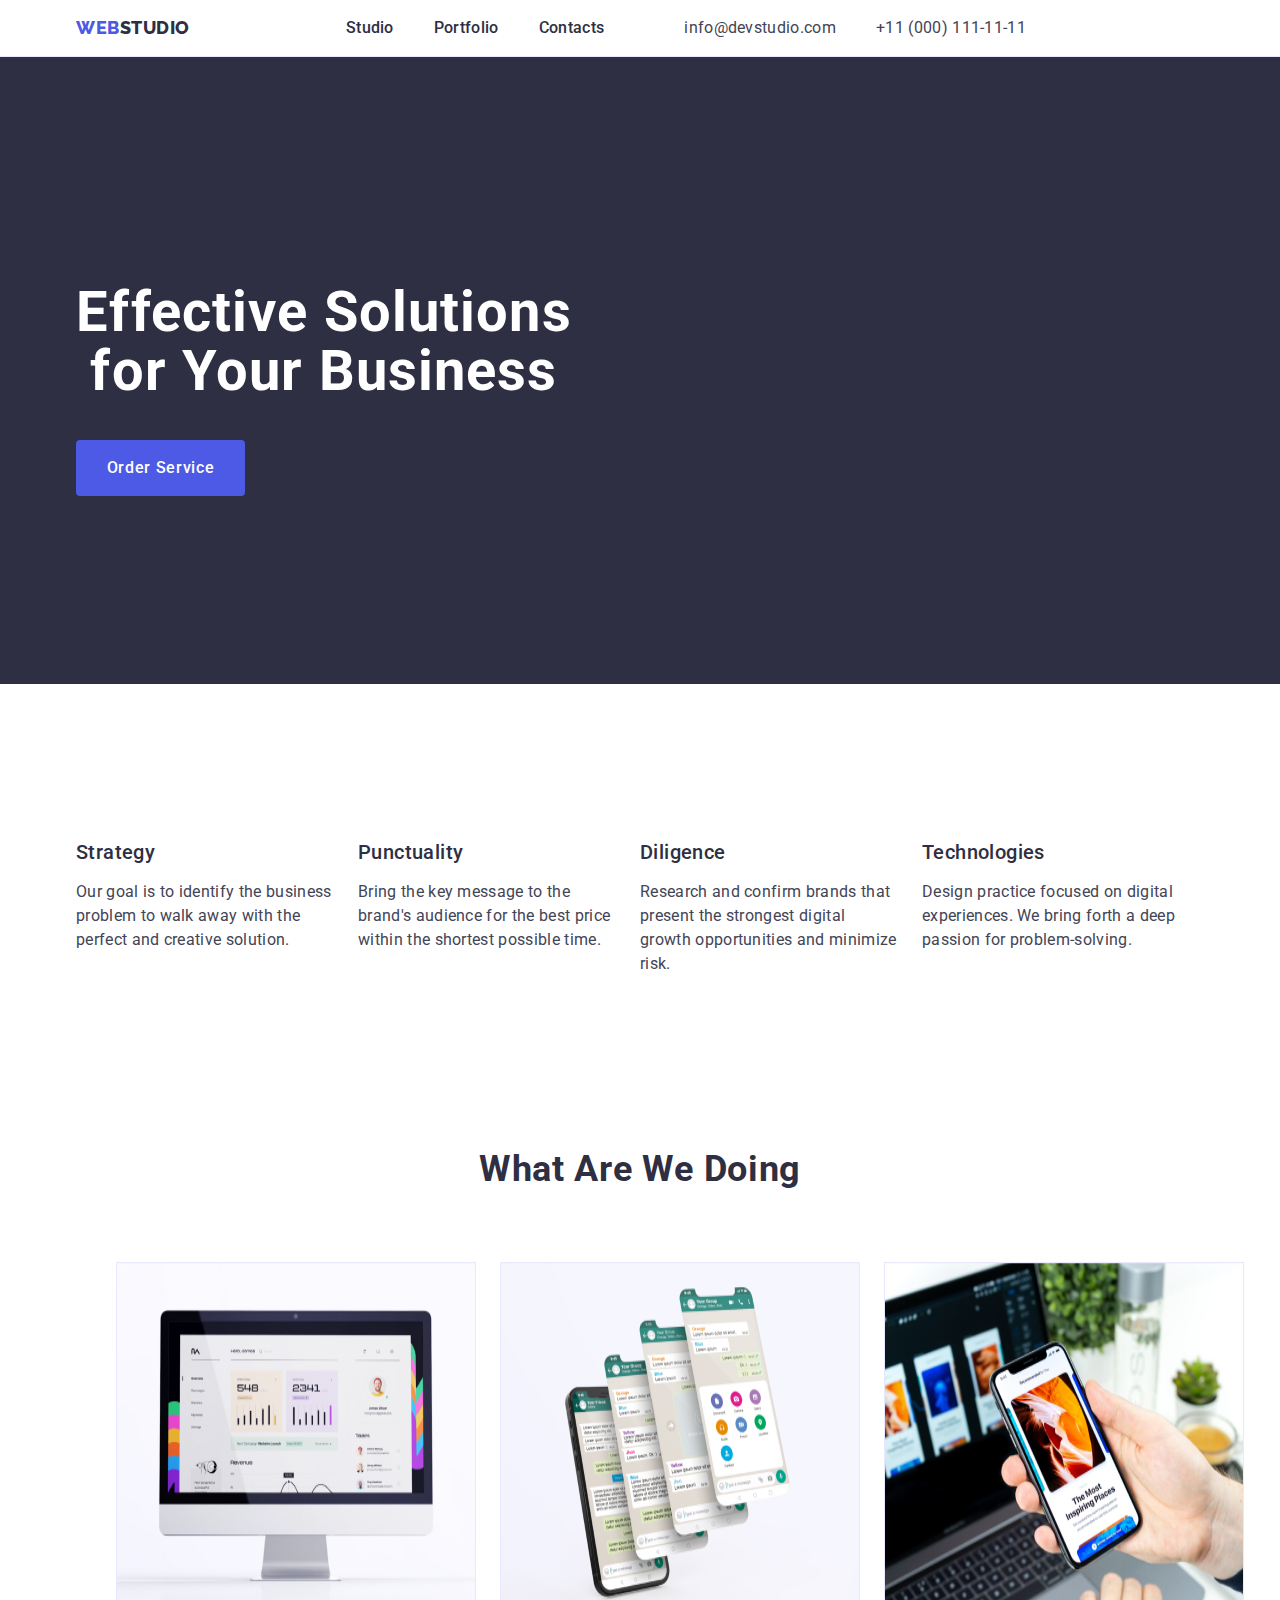
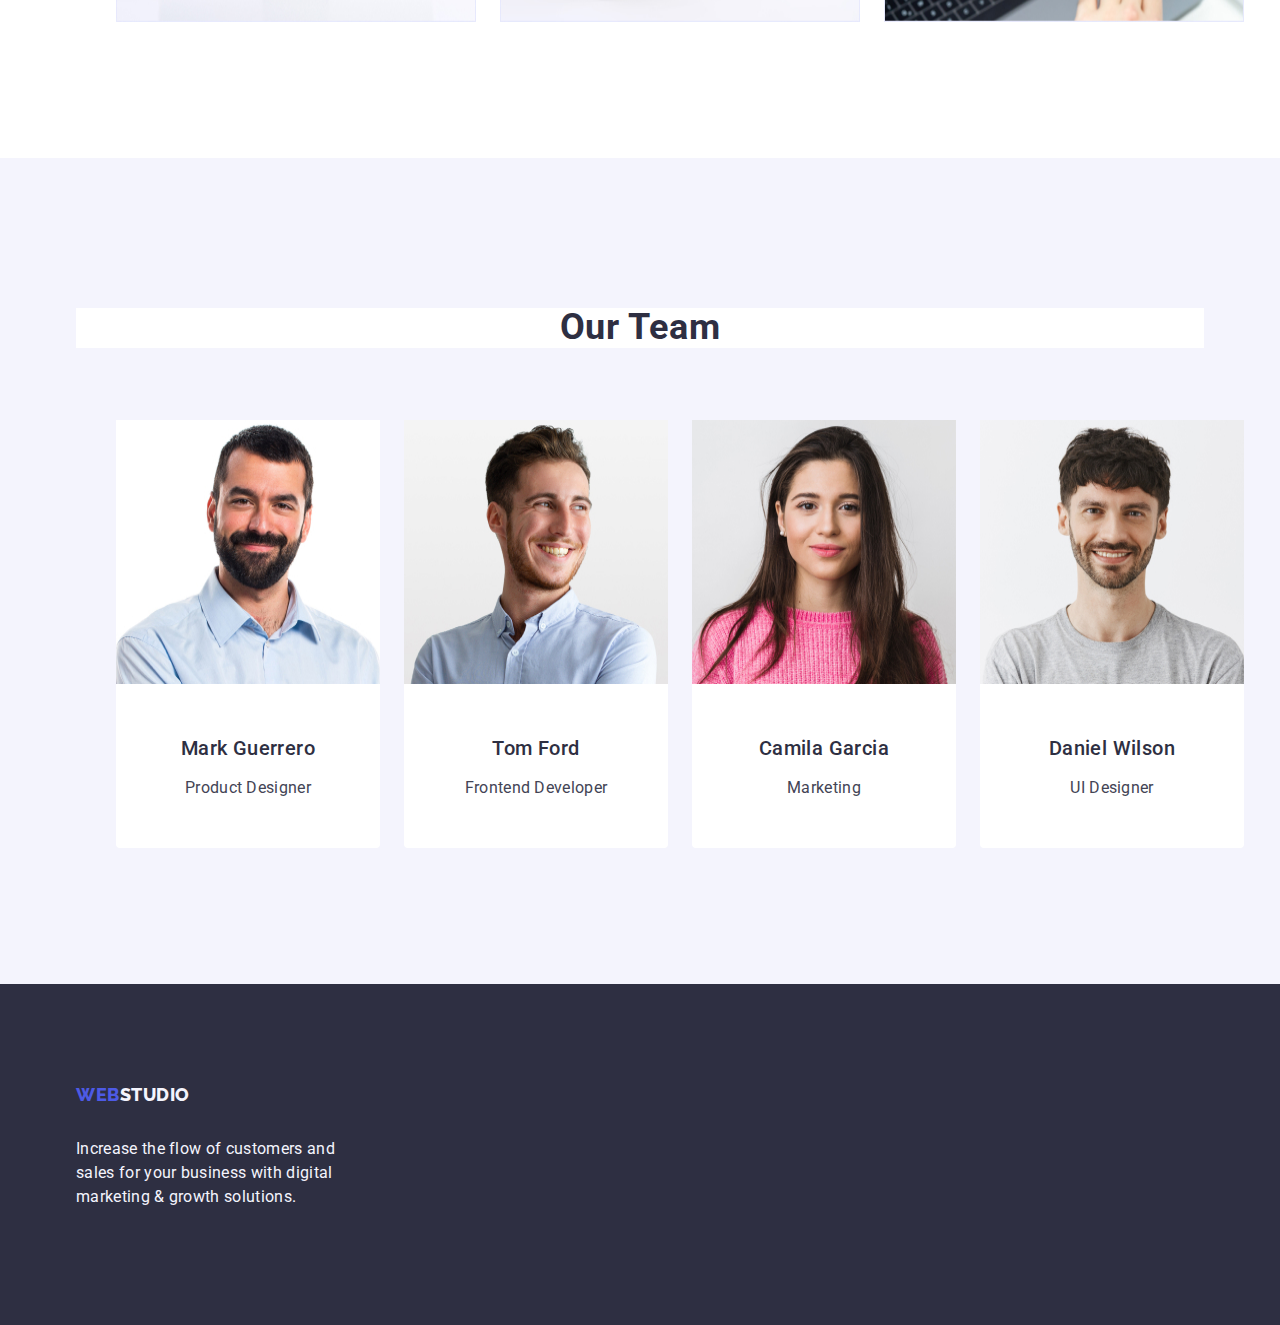
<file: index.html>
<!DOCTYPE html>
<html lang="en">
  <head>
    <meta charset="UTF-8" />
    <meta name="viewport" content="width=device-width, initial-scale=1.0" />
    <title>Document</title>
    <link rel="fonts" href="https://fonts.googleapis.com" />
    <link rel="fonts" href="https://fonts.gstatic.com" />
    <link
      href="https://fonts.googleapis.com/css?family=Raleway"
      rel="stylesheet"
    />
    <link
      href="https://fonts.googleapis.com/css?family=Roboto"
      rel="stylesheet"
    />
    <link
      rel="stylesheet"
      href="https://cdnjs.cloudflare.com/ajax/libs/modern-normalize/1.0.0/modern-normalize.min.css"
    />
    <link rel="stylesheet" href="css/style.css" />
  </head>
  <body>
    <header class="header-style">
      <div class="div-style container">
        <nav class="liststyle nav-style nav-style-hwthree">
          <a class="logo-style link logo-style-hwthree" href="./index.html"
            >Web<span class="inside-logo">Studio</span></a
          >
          <!-- This is the menu area -->
          <ul class="list menu-style-hwthree">
            <li class="menustyle-li-hwthree">
              <a
                class="link-style link menulist-linkstyle-hwthree"
                href="./index.html"
                >Studio</a
              >
            </li>
            <li class="menustyle-li-hwthree">
              <a
                class="link-style link menulist-linkstyle-hwthree"
                href="./portfolio.html"
                >Portfolio</a
              >
            </li>
            <li class="menustyle-li-hwthree">
              <a class="link-style link menulist-linkstyle-hwthree" href=""
                >Contacts</a
              >
            </li>
          </ul>
        </nav>
        <address class="address-style">
          <ul class="list address-style-hwthree">
            <li>
              <a class="contacts-color link" href="mailto:info@devstudio.com"
                >info@devstudio.com</a
              >
            </li>
            <li>
              <a class="contacts-color link" href="tel:+110001111111"
                >+11 (000) 111-11-11</a
              >
            </li>
          </ul>
        </address>
      </div>
    </header>
    <main>
      <!-- this is section 1-->
      <section class="first-section first-section-hwthree">
        <div class="container">
          <h1 class="first-section-header firstsecheader-hwthree">
            Effective Solutions for Your Business
          </h1>
          <button class="first-section-button firstsec-button" type="button">
            Order Service
          </button>
        </div>
      </section>
      <!-- this is section 2-->
      <section class="second-section-hwthree">
        <div class="container">
          <h2 class="visually-hidden">Section 2 title</h2>

          <ul class="list sectwolist-hwthree features-list">
            <li class="features-item">
              <h3 class="section-two-headers section-two-headers-hwthree">
                Strategy
              </h3>
              <p class="section-two-paragraphs">
                Our goal is to identify the business problem to walk away with
                the perfect and creative solution.
              </p>
            </li>
            <li class="features-item">
              <h3 class="section-two-headers section-two-headers-hwthree">
                Punctuality
              </h3>
              <p class="section-two-paragraphs">
                Bring the key message to the brand's audience for the best price
                within the shortest possible time.
              </p>
            </li>
            <li class="features-item">
              <h3 class="section-two-headers section-two-headers-hwthree">
                Diligence
              </h3>
              <p class="section-two-paragraphs">
                Research and confirm brands that present the strongest digital
                growth opportunities and minimize risk.
              </p>
            </li>
            <li class="features-item">
              <h3 class="section-two-headers section-two-headers-hwthree">
                Technologies
              </h3>
              <p class="section-two-paragraphs">
                Design practice focused on digital experiences. We bring forth a
                deep passion for problem-solving.
              </p>
            </li>
          </ul>
        </div>
      </section>
      <!-- this is section 3-->
      <section class="third-sec-hwthree">
        <div class="container">
          <h2 class="section-three-header section-three-header-hwthree">
            What are we doing
          </h2>
          <ul class="list secthree-ul-list-style">
            <li class="secthree-list-style-hwthree">
              <img
                src="./images/img1.jpg"
                alt="Web Solutions"
                width="360"
                height="360"
              />
            </li>
            <li class="secthree-list-style-hwthree">
              <img
                src="./images/img2.jpg"
                alt="Mobile Efficiency"
                width="360"
                height="360"
              />
            </li>
            <li class="secthree-list-style-hwthree">
              <img
                src="./images/img3.jpg"
                alt="Mobile Solution"
                width="360"
                height="360"
              />
            </li>
          </ul>
        </div>
      </section>
      <!-- this is section 4-->
      <section class="fourth-section">
        <div class="container">
          <h2 class="fourth-section-header fourth-section-header-hwthree">
            Our Team
          </h2>
          <ul class="list fourth-section-ul-hwthree">
            <li class="employeeliststyle-hwthree employee-bgcolor">
              <img src="./images/markg.jpg" alt="mg" width="264" height="264" />
              <div class="employeedivstyle-hwthree">
                <h3
                  class="fourthsectionemployee-name employeenamestyle-hwthree"
                >
                  Mark Guerrero
                </h3>
                <p class="fourthsectionemployee-position positionstyle-hwthree">
                  Product Designer
                </p>
              </div>
            </li>
            <li class="employeeliststyle-hwthree employee-bgcolor">
              <img src="./images/tomf.jpg" alt="tf" width="264" height="264" />
              <div class="employeedivstyle-hwthree">
                <h3
                  class="fourthsectionemployee-name employeenamestyle-hwthree"
                >
                  Tom Ford
                </h3>
                <p class="fourthsectionemployee-position positionstyle-hwthree">
                  Frontend Developer
                </p>
              </div>
            </li>
            <li class="employeeliststyle-hwthree employee-bgcolor">
              <img src="./images/camg.jpg" alt="cg" width="264" height="264" />
              <div class="employeedivstyle-hwthree">
                <h3
                  class="fourthsectionemployee-name employeenamestyle-hwthree"
                >
                  Camila Garcia
                </h3>
                <p class="fourthsectionemployee-position positionstyle-hwthree">
                  Marketing
                </p>
              </div>
            </li>
            <li class="employeeliststyle-hwthree employee-bgcolor">
              <img src="./images/danw.jpg" alt="dw" width="264" height="264" />
              <div class="employeedivstyle-hwthree">
                <h3
                  class="fourthsectionemployee-name employeenamestyle-hwthree"
                >
                  Daniel Wilson
                </h3>
                <p class="fourthsectionemployee-position positionstyle-hwthree">
                  UI Designer
                </p>
              </div>
            </li>
          </ul>
        </div>
      </section>
    </main>

    <!-- this is footer -->
    <footer class="footer-style">
      <div class="container">
        <a class="logo-style link footerlink-hwthree" href="./index.html"
          >Web<span class="footerinside-logo">Studio</span></a
        >
        <p class="footer-paragraph footer-p-hwthree">
          Increase the flow of customers and sales for your business with
          digital marketing & growth solutions.
        </p>
      </div>
    </footer>
  </body>
</html>
</file>
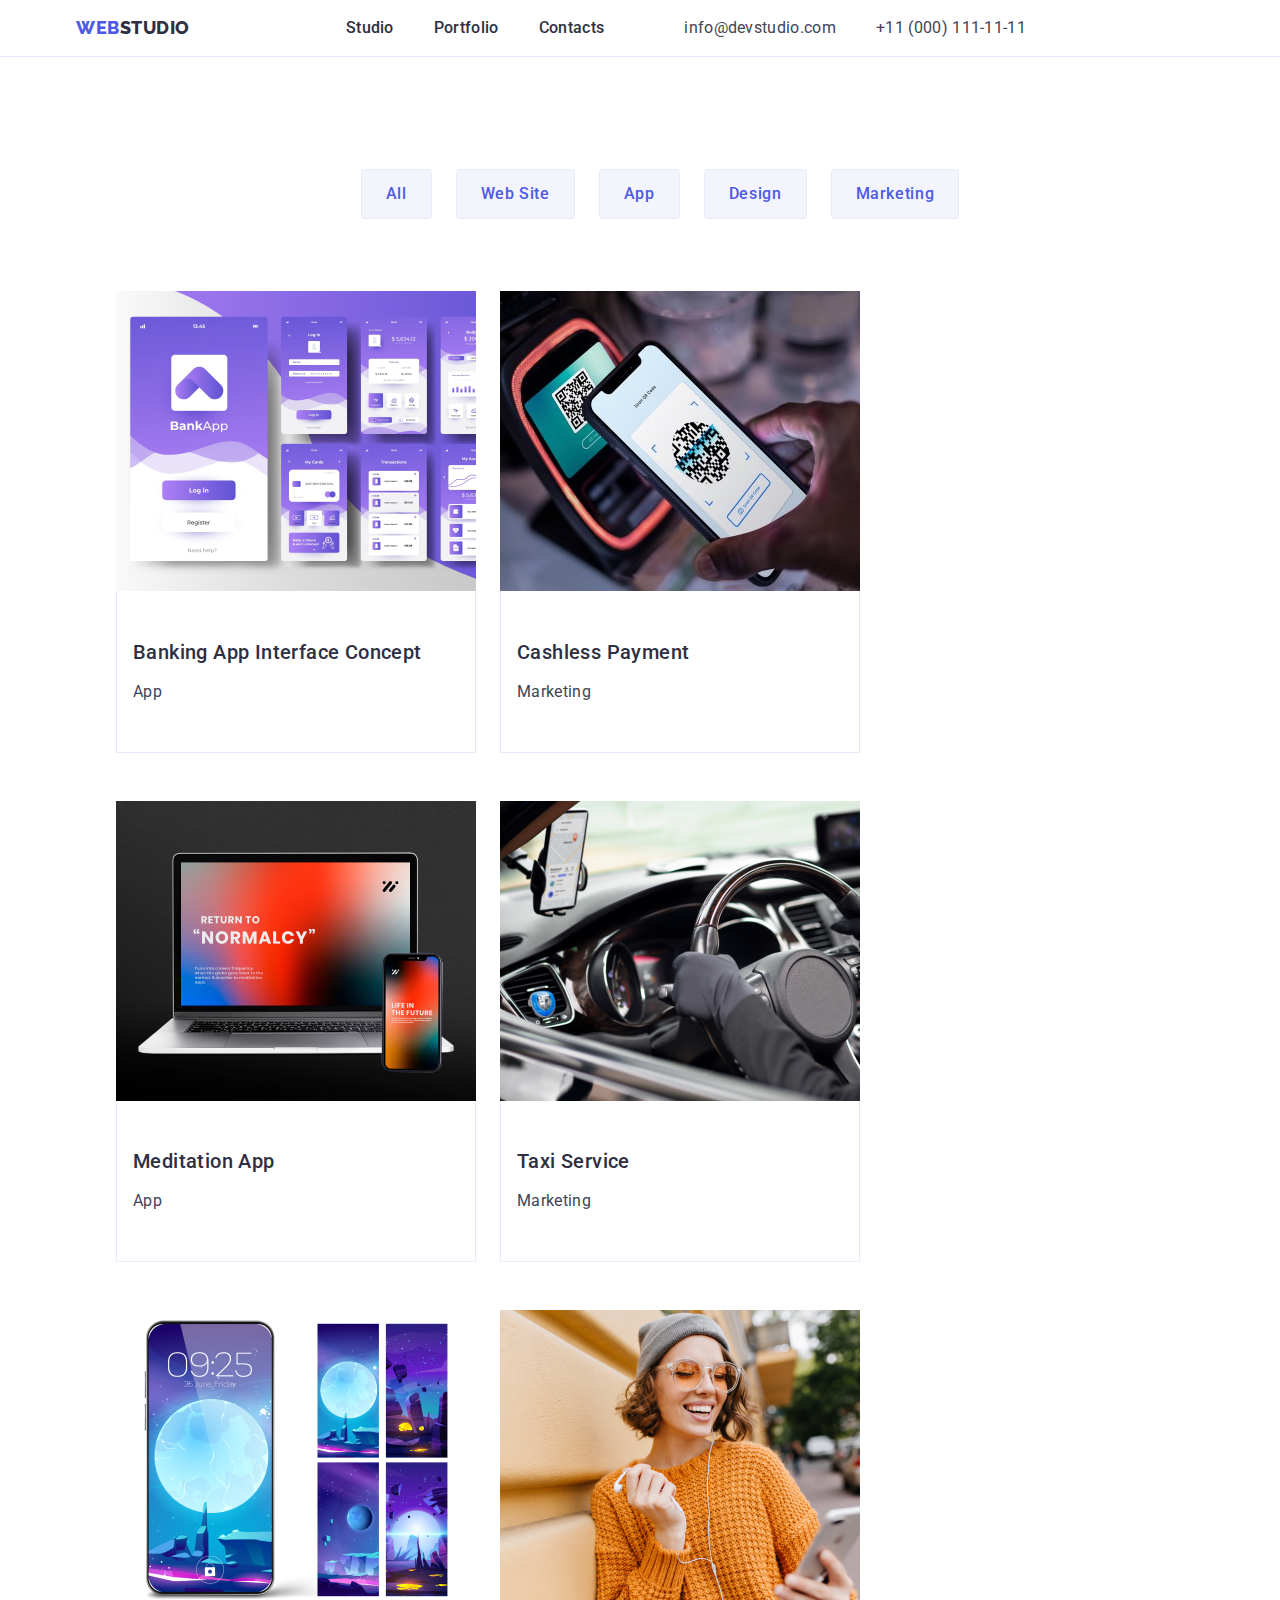
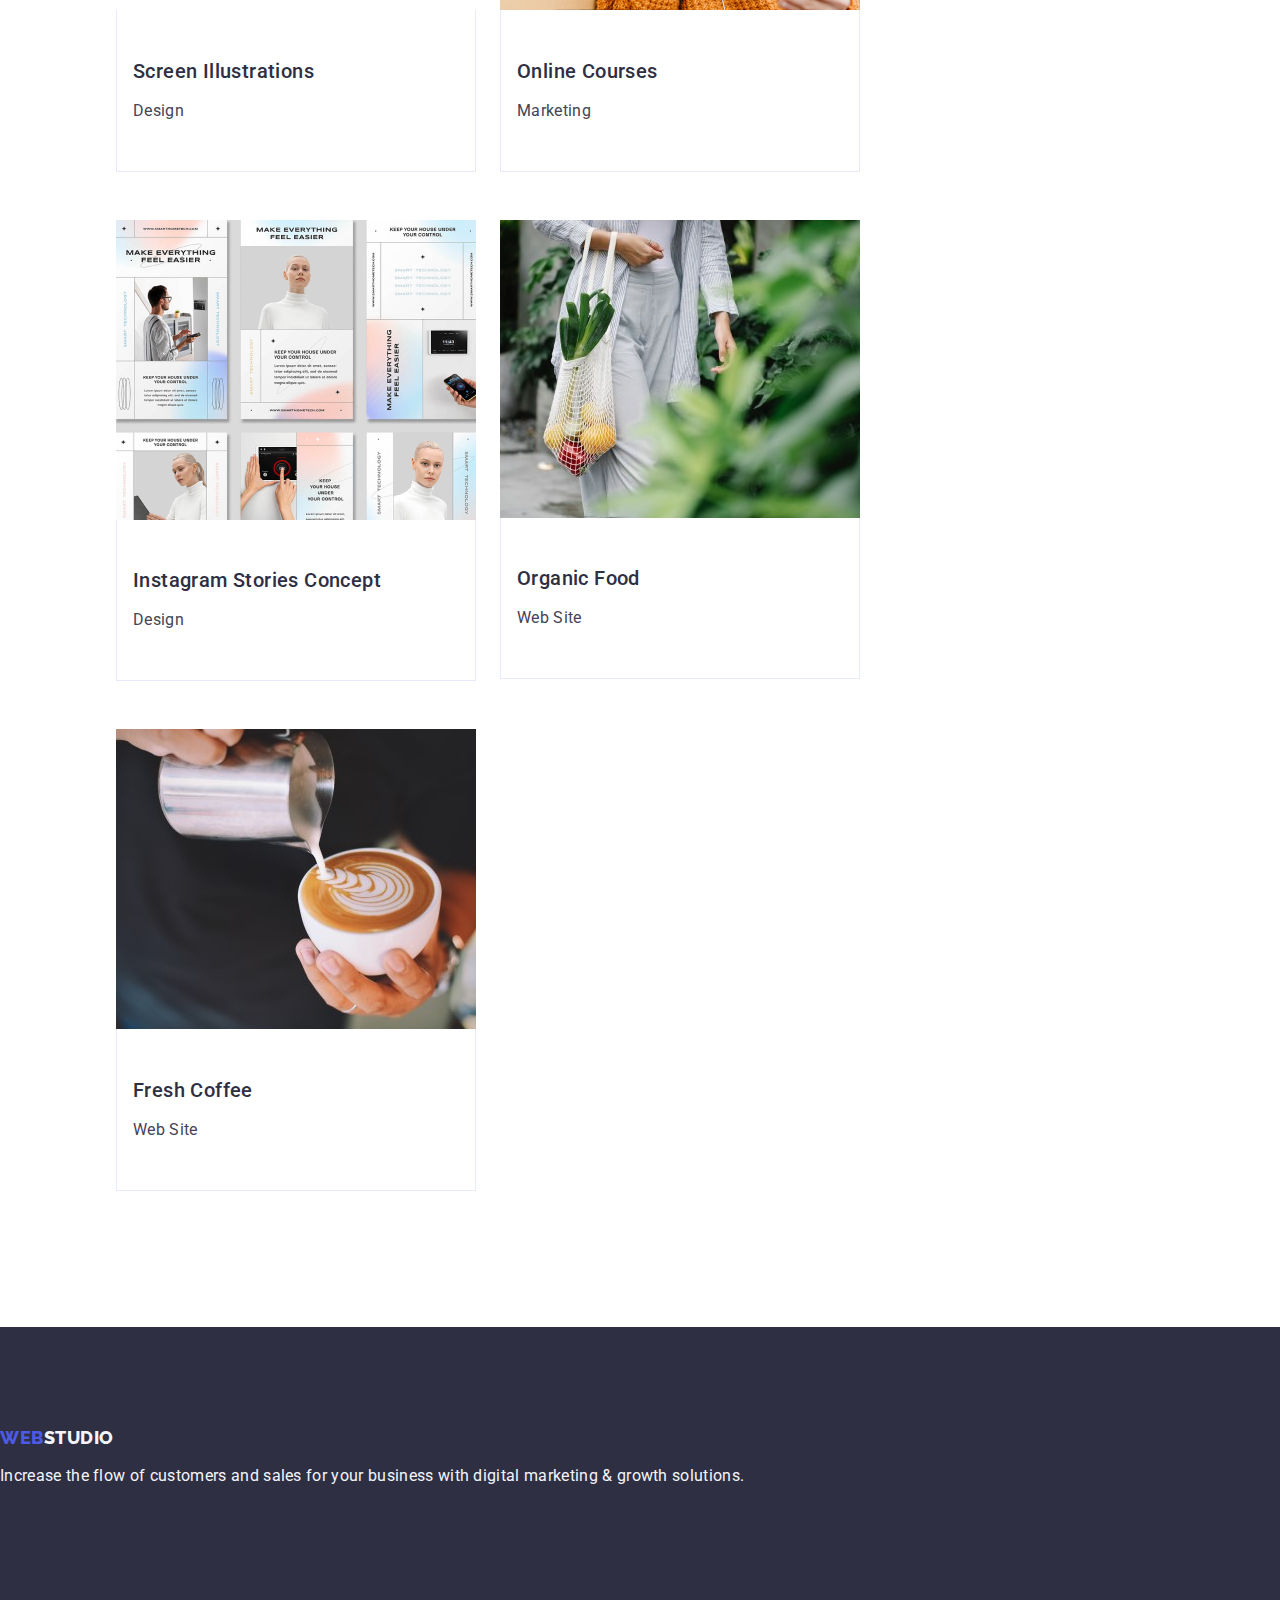
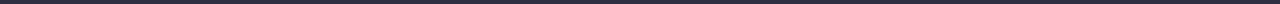
<file: portfolio.html>
<!DOCTYPE html>
<html lang="en">
  <head>
    <meta charset="UTF-8">
    <meta name="viewport" content="width=device-width, initial-scale=1.0">
    <title>Document</title>
    <link rel="fonts" href="https://fonts.googleapis.com">
    <link rel="fonts" href="https://fonts.gstatic.com">
    <link
      href="https://fonts.googleapis.com/css?family=Raleway" rel="stylesheet">
    <link
      href="https://fonts.googleapis.com/css?family=Roboto" rel="stylesheet">
    <link
      rel="stylesheet"
      href="https://cdnjs.cloudflare.com/ajax/libs/modern-normalize/1.0.0/modern-normalize.min.css">
    <link rel="stylesheet" href="css/style.css">
  </head>
  <body>
    <header class="header-style">
      <div class="div-style container">
        <nav class="liststyle nav-style nav-style-hwthree">
          <a class="logo-style link logo-style-hwthree" href="./index.html"
            >Web<span class="inside-logo">Studio</span></a
          >
          <!-- This is the menu area -->
          <ul class="list menu-style-hwthree">
            <li class="menustyle-li-hwthree">
              <a
                class="link-style link menulist-linkstyle-hwthree"
                href="./index.html"
                >Studio</a
              >
            </li>
            <li class="menustyle-li-hwthree">
              <a
                class="link-style link menulist-linkstyle-hwthree"
                href="./portfolio.html"
                >Portfolio</a
              >
            </li>
            <li class="menustyle-li-hwthree">
              <a class="link-style link menulist-linkstyle-hwthree" href=""
                >Contacts</a
              >
            </li>
          </ul>
        </nav>
        <address class="address-style">
          <ul class="list address-style-hwthree">
            <li>
              <a class="contacts-color link" href="mailto:info@devstudio.com"
                >info@devstudio.com</a
              >
            </li>
            <li>
              <a class="contacts-color link" href="tel:+110001111111"
                >+11 (000) 111-11-11</a
              >
            </li>
          </ul>
        </address>
      </div>
    </header>
    <!--This is Main,  with one section only, BUTTONS -->
    <main>
      <section class="portfoliosection-hwthree">
        <div class="container">
          <h1 class="visually-hidden">This is Portfolio Header</h1>
          <ul class="list portfoliobuttonlist">
            <li class="portfoliobutton-li">
              <button
                class="portfoliobutton-style portfoliobuttonstyle-hwthree"
                type="button"
              >
                All
              </button>
            </li>
            <li class="portfoliobutton-li">
              <button
                class="portfoliobutton-style portfoliobuttonstyle-hwthree"
                type="button"
              >
                Web Site
              </button>
            </li>
            <li class="portfoliobutton-li">
              <button
                class="portfoliobutton-style portfoliobuttonstyle-hwthree"
                type="button"
              >
                App
              </button>
            </li>
            <li class="portfoliobutton-li">
              <button
                class="portfoliobutton-style portfoliobuttonstyle-hwthree"
                type="button"
              >
                Design
              </button>
            </li>
            <li class="portfoliobutton-li">
              <button
                class="portfoliobutton-style portfoliobuttonstyle-hwthree"
                type="button"
              >
                Marketing
              </button>
            </li>
          </ul>
          <!--  Ths is the images part -->
          <ul class="list portfolioservices-list-ul">
            <li class="portfolio">
              <a class="link" href=""
                ><img src="./images/picone.jpg" alt="pic-one" width="360">
                <div class="portfoliolist-container">
                  <h2 class="portfolio-headers portfolioheaders-hwthree">
                    Banking App Interface Concept
                  </h2>
                  <p class="portfolio-p">App</p>
                </div>
              </a>
            </li>

            <li class="portfolio">
              <a class="link" href=""
                ><img src="./images/pictwo.jpg" alt="pic-two" width="360">
                <div class="portfoliolist-container">
                  <h2 class="portfolio-headers portfolioheaders-hwthree">
                    Cashless Payment
                  </h2>
                  <p class="portfolio-p">Marketing</p>
                </div>
              </a>
            </li>

            <li class="portfolio">
              <a class="link" href=""
                ><img src="./images/picthree.jpg" alt="pic-three" width="360">
                <div class="portfoliolist-container">
                  <h2 class="portfolio-headers portfolioheaders-hwthree">
                    Meditation App
                  </h2>

                  <p class="portfolio-p">App</p>
                </div></a
              >
            </li>

            <li class="portfolio">
              <a class="link" href=""
                ><img src="./images/picfour.jpg" alt="pic-four" width="360">

                <div class="portfoliolist-container">
                  <h2 class="portfolio-headers portfolioheaders-hwthree">
                    Taxi Service
                  </h2>

                  <p class="portfolio-p">Marketing</p>
                </div></a
              >
            </li>

            <li class="portfolio">
              <a class="link" href=""
                ><img src="./images/picfive.jpg" alt="pic-five" width="360">
                <div class="portfoliolist-container">
                  <h2 class="portfolio-headers portfolioheaders-hwthree">
                    Screen Illustrations
                  </h2>
                  <p class="portfolio-p">Design</p>
                </div></a
              >
            </li>

            <li class="portfolio">
              <a class="link" href=""
                ><img src="./images/picsix.jpg" alt="pic-six" width="360">
                <div class="portfoliolist-container">
                  <h2 class="portfolio-headers portfolioheaders-hwthree">
                    Online Courses
                  </h2>

                  <p class="portfolio-p">Marketing</p>
                </div></a
              >
            </li>
            <li class="portfolio">
              <a class="link" href=""
                ><img src="./images/picseven.jpg" alt="pic-seven" width="360">
                <div class="portfoliolist-container">
                  <h2 class="portfolio-headers portfolioheaders-hwthree">
                    Instagram Stories Concept
                  </h2>

                  <p class="portfolio-p">Design</p>
                </div></a
              >
            </li>
            <li class="portfolio">
              <a class="link" href=""
                ><img src="./images/piceight.jpg" alt="pic-eight" width="360">
                <div class="portfoliolist-container">
                  <h2 class="portfolio-headers portfolioheaders-hwthree">
                    Organic Food
                  </h2>

                  <p class="portfolio-p">Web Site</p>
                </div></a
              >
            </li>
            <li class="portfolio">
              <a class="link" href=""
                ><img src="./images/picnine.jpg" alt="pic-nine" width="360">
                <div class="portfoliolist-container">
                  <h2 class="portfolio-headers portfolioheaders-hwthree">
                    Fresh Coffee
                  </h2>

                  <p class="portfolio-p">Web Site</p>
                </div></a
              >
            </li>
          </ul>
        </div>
      </section>
    </main>
    <!--This is footer-->
    <footer class="footer-style">
      <a class="logo-style link" href="./index.html"
        >Web<span class="footerinside-logo">Studio</span></a
      >
      <p class="footer-paragraph">
        Increase the flow of customers and sales for your business with digital
        marketing & growth solutions.
      </p>
    </footer>
  </body>
</html>
</file>
<file: css/style.css>
:root {
  --white: #fff;
  --ocean: #e7e9fc;
}

body {
  font-family: Roboto, sans-serif;
  color: #434455;
  background-color: #ffffff;
}

/* styles for header */

.logo-style {
  font-family: "Raleway", sans-serif;
  font-weight: 800;
  font-size: 18px;
  line-height: 1.17;
  letter-spacing: 0.03em;
  text-transform: uppercase;
  color: #4d5ae5;
}

/* this is default LINK style - apply in all list tags*/

.link {
  text-decoration: none;
}

.link:hover,
:focus,
:active {
  color: #404bbf;
}

.inside-logo {
  color: #2e2f42;
}

.list {
  list-style: none;
}

.link-style {
  font-weight: 500;
  line-height: 1.5;
  letter-spacing: 0.02em;
  color: #2e2f42;
}

.link-style:hover {
  color: #404bbf;
}
.link-style:focus {
  color: #404bbf;
}
.link-style:active {
  color: #404bbf;
}

.address-style {
  font-style: normal;
  line-height: 1.5;
  letter-spacing: 0.02em;
}

.contacts-color {
  color: #434455;
}

.contacts-color:hover {
  color: #404bbf;
}
.contacts-color:focus {
  color: #404bbf;
}
.contacts-color:active {
  color: #404bbf;
}

/* styles for first section */
.first-section {
  background-color: #2e2f42;
}
.first-section-header {
  font-size: 56px;
  line-height: 1.07;
  text-align: center;
  letter-spacing: 0.02em;
  color: #ffffff;
}

.first-section-button {
  background-color: #4d5ae5;
  font-family: Roboto, sans-serif;
  color: #434455;
  font-weight: 500;
  font-size: 16px;
  line-height: 1.5;
  letter-spacing: 0.04em;
  color: #ffffff;
}

.first-section-button {
  cursor: pointer;
}

.portfoliobutton-li :focus,
.portfoliobutton-li :hover {
  background-color: var(--ocean);
  color: var(white);
  border: 1px solid transparent;
  cursor: pointer;
}

/* styles for second section */
.section-two-headers {
  font-weight: 500;
  font-size: 20px;
  line-height: 1.2;
  letter-spacing: 0.02em;
  color: #2e2f42;
}
.section-two-paragraphs {
  font-size: 16px;
  line-height: 1.5;
  letter-spacing: 0.02em;
  margin-bottom: 8px;
}

/* styles for thitd section */

.section-three-header {
  font-size: 36px;
  line-height: 1.11;
  text-align: center;
  letter-spacing: 0.02em;
  text-transform: capitalize;
  color: #2e2f42;
}

/* styles for fourth section */
.fourth-section {
  background-color: #f4f4fd;
}

.fourth-section-header {
  font-size: 36px;
  line-height: 1.11;
  text-align: center;
  letter-spacing: 0.02em;
  text-transform: capitalize;
  color: #2e2f42;
  background-color: #ffffff;
}

.employee-bgcolor {
  background-color: #ffffff;
}

.fourthsectionemployee-name {
  font-weight: 500;
  font-size: 20px;
  line-height: 1.2;
  letter-spacing: 0.02em;
  color: #2e2f42;
}

.fourthsectionemployee-position {
  font-size: 16px;
  line-height: 1.5;
  letter-spacing: 0.02em;
  color: #434455;
}

/* styles for footer */
.footer-style {
  background-color: #2e2f42;
}

.footer-paragraph {
  line-height: 1.5;
  color: #f4f4fd;
  letter-spacing: 0.02em;
}

.footerinside-logo {
  color: #f4f4fd;
}

/* this is for Portfolio Styling */

/* this is for Portfolio Styling - main page */

.portfoliobutton-style {
  font-family: Roboto, sans-serif;
  font-weight: 500;
  font-size: 16px;
  line-height: 1.5;
  letter-spacing: 0.04em;
  color: #4d5ae5;
  background-color: #f4f4fd;
}

.portfolio-headers {
  font-weight: 500;
  font-size: 20px;
  line-height: 1.2;
  letter-spacing: 0.02em;
  color: #2e2f42;
}

.portfoliobutton-style :hover,
:focus {
  color: #ffffff;
  background-color: #404bbf;
}

.portfoliobutton-style:hover {
  color: #ffffff;
}

.portfoliobutton-style {
  cursor: pointer;
}

.portfolio-p {
  font-size: 16px;
  line-height: 1.5;
  letter-spacing: 0.02em;
  color: #434455;
}

/* STYLES for HW3 starts HERE */

/* HEADER - index and portfolio */

.header-style {
  border-bottom: 1px solid #e7e9fc;
}

.div-style {
  display: flex;
}

.container {
  width: 1158px;
  margin: 0 auto;
  padding-left: 15px;
  padding-right: 15px;
}

.nav-style {
  display: flex;
  align-items: center;
}

.logo-style-hwthree {
  margin-right: 76px;
}

.nav-style-hwthree {
  display: flex;
  gap: 40px;
}

.menu-style-hwthree {
  display: flex;
  margin-right: 40px;
}

.menu-style-hwthree {
  gap: 40px;
}

.menustyle-li-hwthree {
  gap: 40px;
}

.link-style-hwthree {
  padding: 24px 0 24px;
}

.list-style-hwthree {
  gap: 40px;
  margin-right: 40px;
  margin-right: 0;
}

.menulist-linkstyle-hwthree {
  padding: 24px 0;
}

.address-style-hwthree {
  display: flex;
  gap: 40px;
}

img {
  display: block;
}

/* Main page sec 1 - index */

.first-section-hwthree {
  padding: 188px 0 188px;
}

.firstsecheader-hwthree {
  max-width: 496px;
}

.firstsec-button {
  display: block;
  min-width: 169px;
  height: 56px;
  border: none;
  background-color: #4d5ae5;
  border-radius: 4px;
}
.firstsec-button {
  cursor: pointer;
}

/* Main page sec 2 - index */

.visually-hidden {
  position: absolute;
  width: 1px;
  height: 1px;
  margin: -1px;
  border: 0;
  padding: 0;

  white-space: nowrap;
  clip-path: inset(100%);
  clip: rect(0 0 0 0);
  overflow: hidden;
  outline: 0;
  outline-offset: 0;
}

.second-section-hwthree {
  padding: 120px 0 120px;
}

.sectwolist-hwthree {
  display: flex;
  gap: 24px;
  margin-right: 24px;
  padding: 0;
}

.features-item {
  width: calc((100% - 72px) / 4);
}

.features-item :last-child {
  margin-right: 0;
}

.section-two-headers-hwthree {
  margin-bottom: 8px;
}

/* Main page sec 3 - index */

.third-sec-hwthree {
  padding-bottom: 120px;
}

.section-three-header-hwthree {
  margin-bottom: 72px;
}

.secthree-ul-list-style {
  display: flex;
  gap: 24px;
}

.secthree-list-style-hwthree {
  flex-basis: calc((100% - 48px) / 3);
}

/* Main page sec 4 - index */

.fourth-section {
  padding: 120px 0;
}

.fourth-section-header-hwthree {
  margin-bottom: 72px;
}

.fourth-section-ul-hwthree {
  display: flex;
  gap: 24px;
}

.employeeliststyle-hwthree {
  border-radius: 0px 0px 4px 4px;
}

.employeedivstyle-hwthree {
  padding: 32px 0;
}

.employeenamestyle-hwthree {
  text-align: center;
  margin-bottom: 8px;
}

.positionstyle-hwthree {
  text-align: center;
}

/* Index Footer */

.footer-style {
  padding: 100px 0;
}

.footerlink-hwthree {
  display: inline-block;
  margin-bottom: 16px;
}

.footer-p-hwthree {
  max-width: 264px;
}

/* Portfolio Main */

/* Portfolio Main - buttons */

.portfoliosection-hwthree {
  padding: 96px 0 120px 0;
}

.portfoliobuttonstyle-hwthree {
  padding: 12px 24px;
  border: 1px solid #e7e9fc;
  border-radius: 4px;
}

.portfoliobuttonstyle-hwthree {
  border: 1px solid #e7e9fc;
}

.portfoliobuttonstyle-hwthree :hover,
:focus {
  border-color: transparent;
}

.portfoliobuttonstyle-hwthree {
  border: 1px solid #e7e9fc;
}
.portfoliobuttonstyle-hwthree :hover {
  border: 1px solid transparent;
}

.portfoliobuttonlist {
  display: flex;
  justify-content: center;
  gap: 24px;
  margin-bottom: 72px;
}

/* Portfolio Main - images, services */

.portfolioservices-list-ul {
  display: flex;
  flex-wrap: wrap;
  column-gap: 24px;
  row-gap: 48px;
}
.portfoliolist-container {
  padding: 32px 16px;
  border: 1px solid #e7e9fc;
  border-top: none;
}

.linkdiv-hwthree {
}

.portdivstyle-hwthree {
  padding: 32px 16px;
  border: 1px solid #e7e9fc;
  border-top: none;
}

.portfolioheaders-hwthree {
  margin-bottom: 8px;
}
</file>
